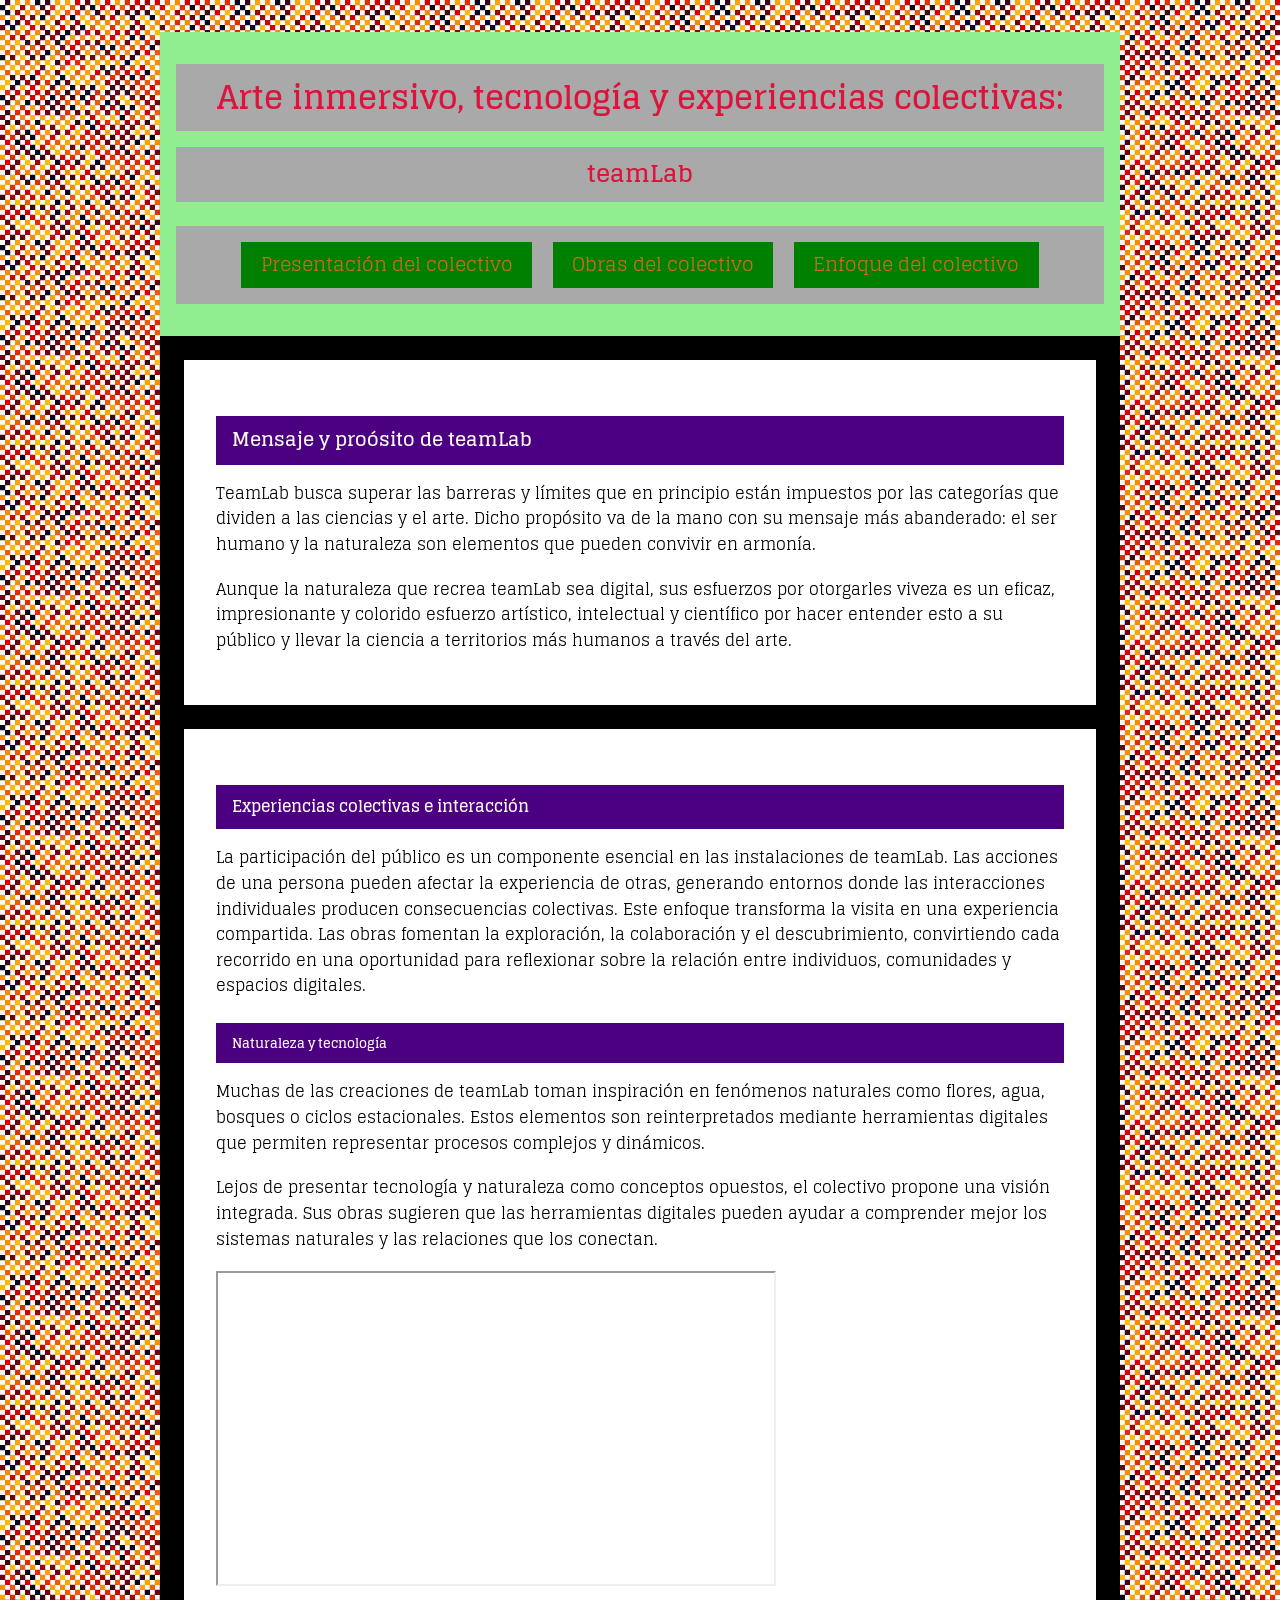
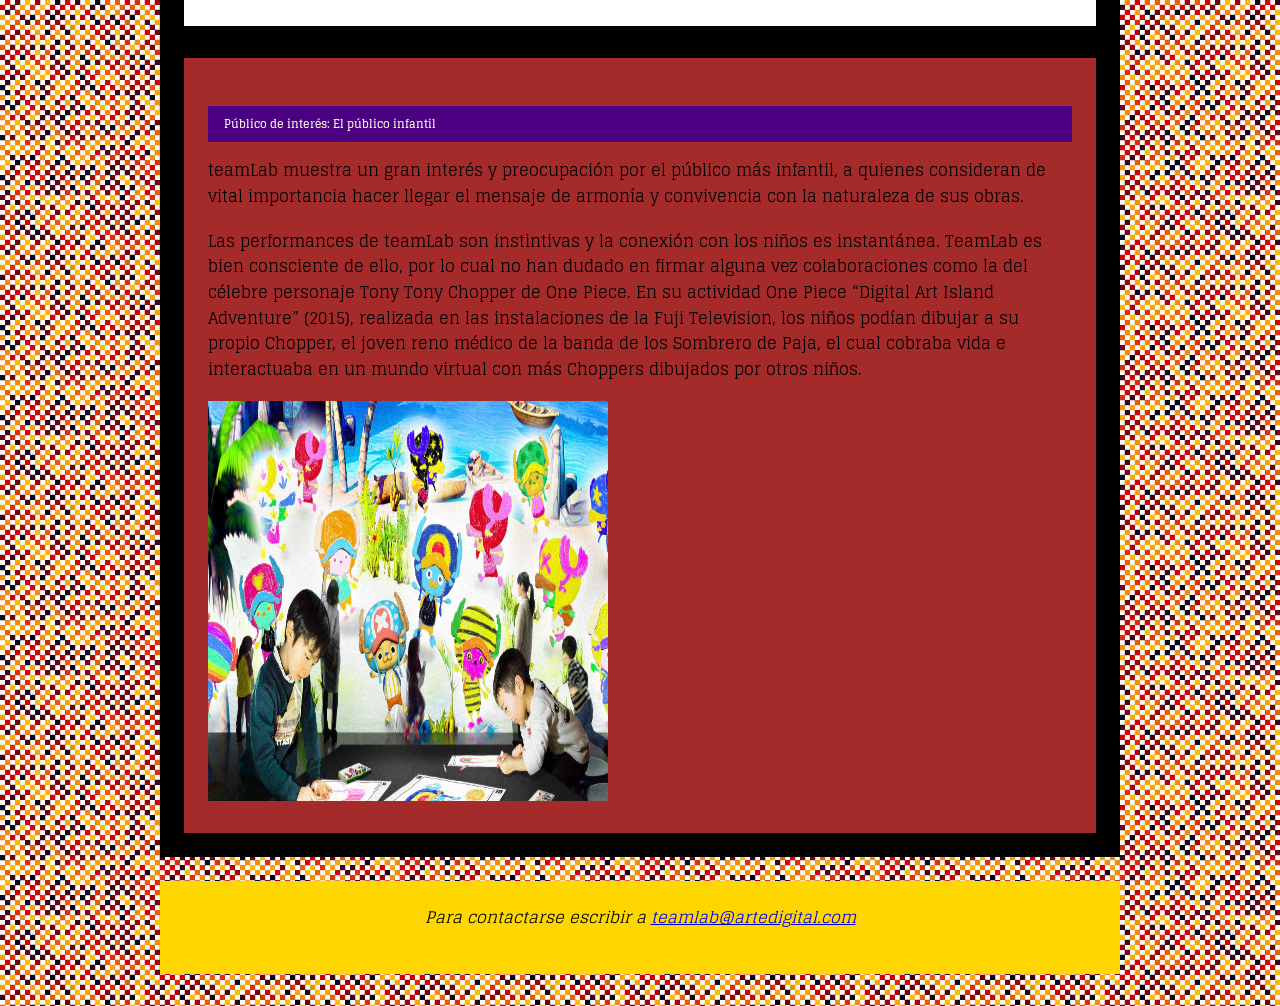
<file: enfoque.html>
<!DOCTYPE html>
<html lang="es">
    <head>
        <meta charset="UTF-8">
        <title>Enfoque de teamLab</title>
         <!--Link a la hoja de estilos-->
         <link href="css/estilos.css" rel="stylesheet">
         <!--Link a la tipografia de Google-->
         <link rel="preconnect" href="https://fonts.googleapis.com">
         <link rel="preconnect" href="https://fonts.gstatic.com" crossorigin>
         <link href="https://fonts.googleapis.com/css2?family=Glegoo:wght@400;700&display=swap" rel="stylesheet">
    </head>
    <body>
    <div id="contenedor">
    <!--Información de presentación de la página (títulos, subtítulos y menú de navegación.)-->
     <header>
        <!--Encabezado-->
        <h1>Arte inmersivo, tecnología y experiencias colectivas:</h1>
        <h2>teamLab</h2>
        <!--Menú de navegación-->
        <nav>
            <ul>
                <li><a href="index.html">Presentación del colectivo</a></li>
                <li><a href="obras.html">Obras del colectivo</a></li>
                <li><a href="enfoque.html">Enfoque del colectivo</a></li>
            </ul>
        </nav>
    </header>
    <!--Contenido principal del sitio-->
    <main>
        <section>
        <h3>Mensaje  y proósito de teamLab</h3>
        <p>TeamLab busca superar las barreras y límites que en principio están impuestos por las categorías que dividen a las ciencias y el arte.
        Dicho propósito va de la mano con su mensaje más abanderado: el ser humano y la naturaleza son elementos que pueden convivir en armonía. </p>
        <p>Aunque la naturaleza que recrea teamLab sea digital, sus esfuerzos por otorgarles viveza es un eficaz, impresionante y colorido esfuerzo artístico, intelectual y científico por hacer entender esto a su público y llevar la ciencia a territorios más humanos a través del arte.</p>
        </section>
       
        <section>
        <h4>Experiencias colectivas e interacción</h4> 
        <p>La participación del público es un componente esencial en las instalaciones de teamLab. Las acciones de una persona pueden afectar la experiencia de otras, generando entornos donde las interacciones individuales producen consecuencias colectivas.
        Este enfoque transforma la visita en una experiencia compartida. Las obras fomentan la exploración, la colaboración y el descubrimiento, convirtiendo cada recorrido en una oportunidad para reflexionar sobre la relación entre individuos, comunidades y espacios digitales.</p>
        <article>
        <h5>Naturaleza y tecnología</h5>
        <p>Muchas de las creaciones de teamLab toman inspiración en fenómenos naturales como flores, agua, bosques o ciclos estacionales. Estos elementos son reinterpretados mediante herramientas digitales que permiten representar procesos complejos y dinámicos.</p>
        <p>Lejos de presentar tecnología y naturaleza como conceptos opuestos, el colectivo propone una visión integrada. Sus obras sugieren que las herramientas digitales pueden ayudar a comprender mejor los sistemas naturales y las relaciones que los conectan.</p>
        </article>
        <iframe width="560" height="315" src="https://www.youtube.com/embed/G7-WsAKVKSM" title="nota periodística sobre teamLab" allowfullscreen></iframe>    
        </section>

        <aside>
        <h6>Público de interés: El público infantil</h6>
        <p>teamLab muestra un gran interés y preocupación por el público más infantil, a quienes consideran de vital importancia hacer llegar el mensaje de armonía y convivencia con la naturaleza de sus obras.</p>
        <p>Las performances de teamLab son instintivas y la conexión con los niños es instantánea. TeamLab es bien consciente de ello, por lo cual no han dudado en firmar alguna vez colaboraciones como la del célebre personaje Tony Tony Chopper de One Piece.
        En su actividad One Piece “Digital Art Island Adventure” (2015), realizada en las instalaciones de la Fuji Television, los niños podían dibujar a su propio Chopper, el joven reno médico de la banda de los Sombrero de Paja, el cual cobraba vida e interactuaba en un mundo virtual con más Choppers dibujados por otros niños.</p>
        <img src="img/teamlab-chopper.jpg" height="400" width="400" alt="Niños dibujando al personaje de anime Chopper durante la exposición One Piece Digital Art Island Adventure">
        </aside>
    </main>
    <!--Pie de página-->
    <footer>
        <address>
            <p>Para contactarse escribir a <a href="mailto:teamlab@artedigital.com">teamlab@artedigital.com</a></p>
        </address>
    </footer>
    </div>
    </body>
</file>
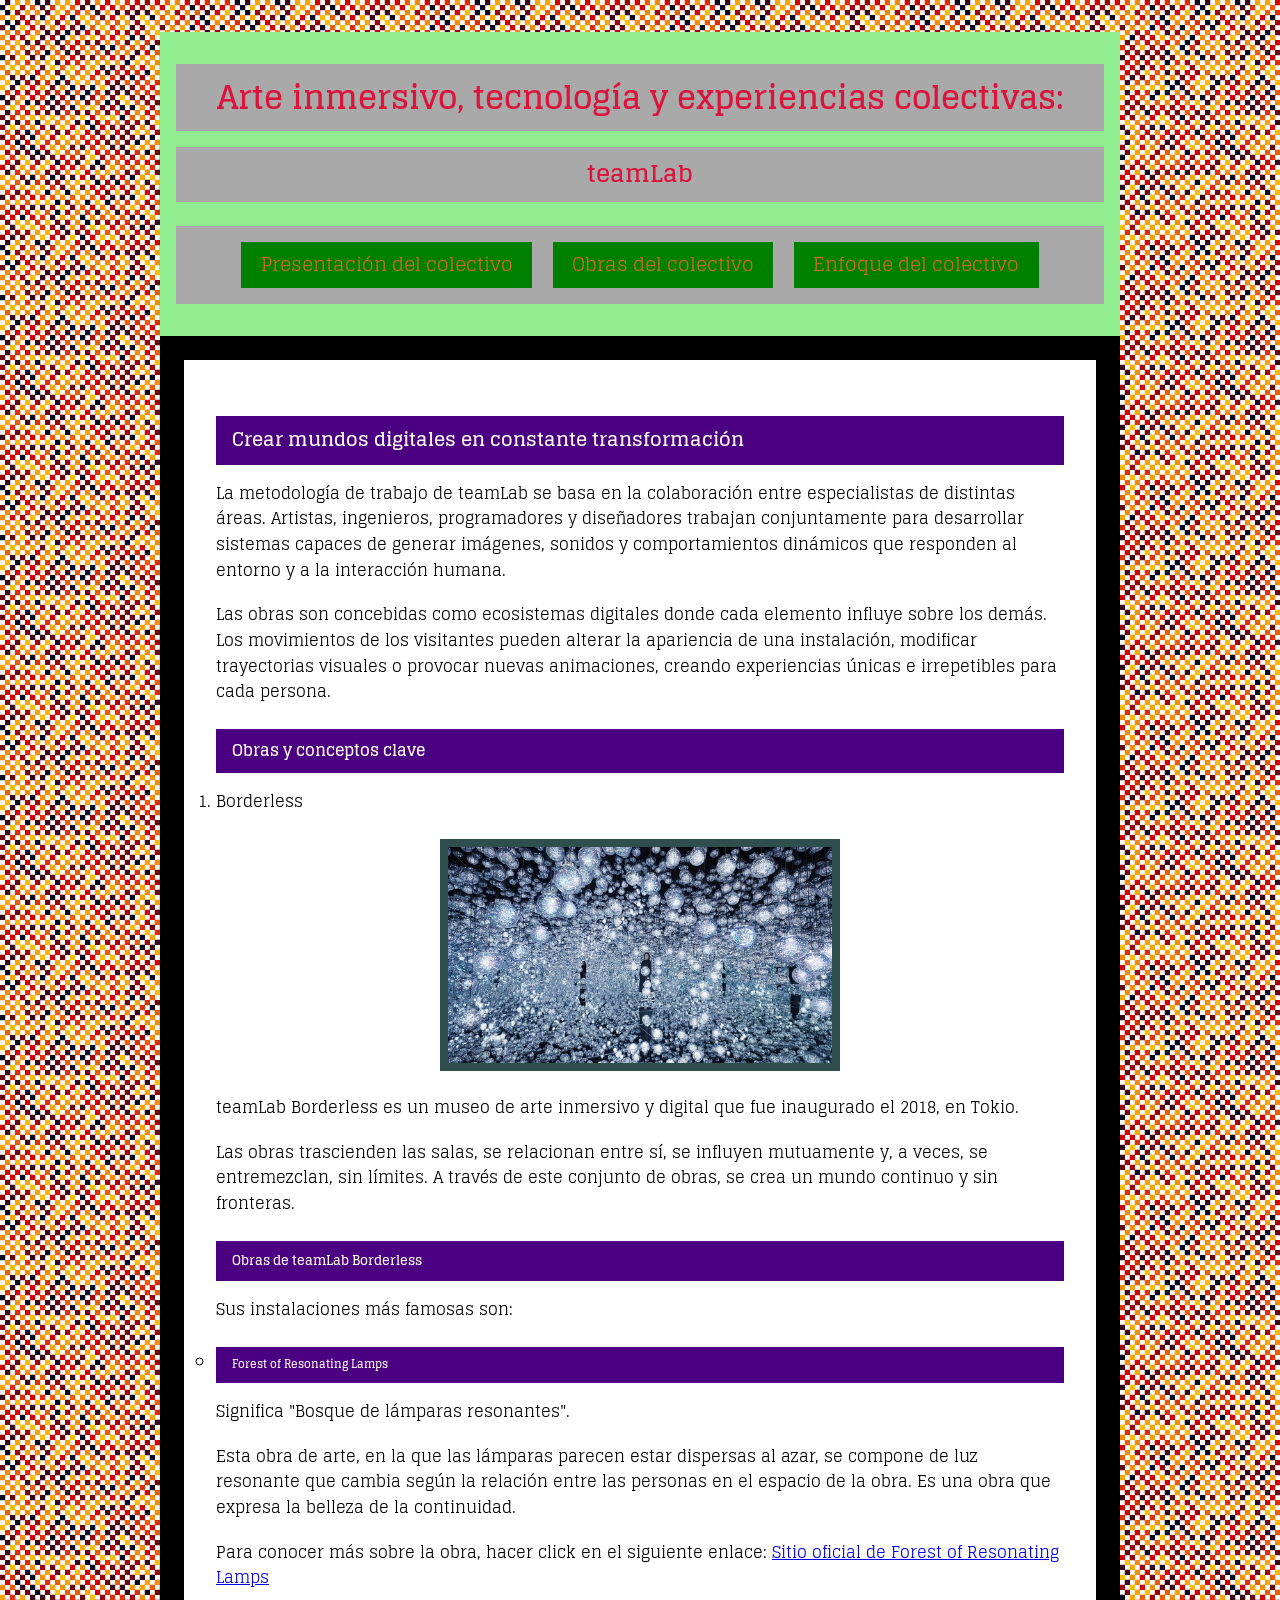
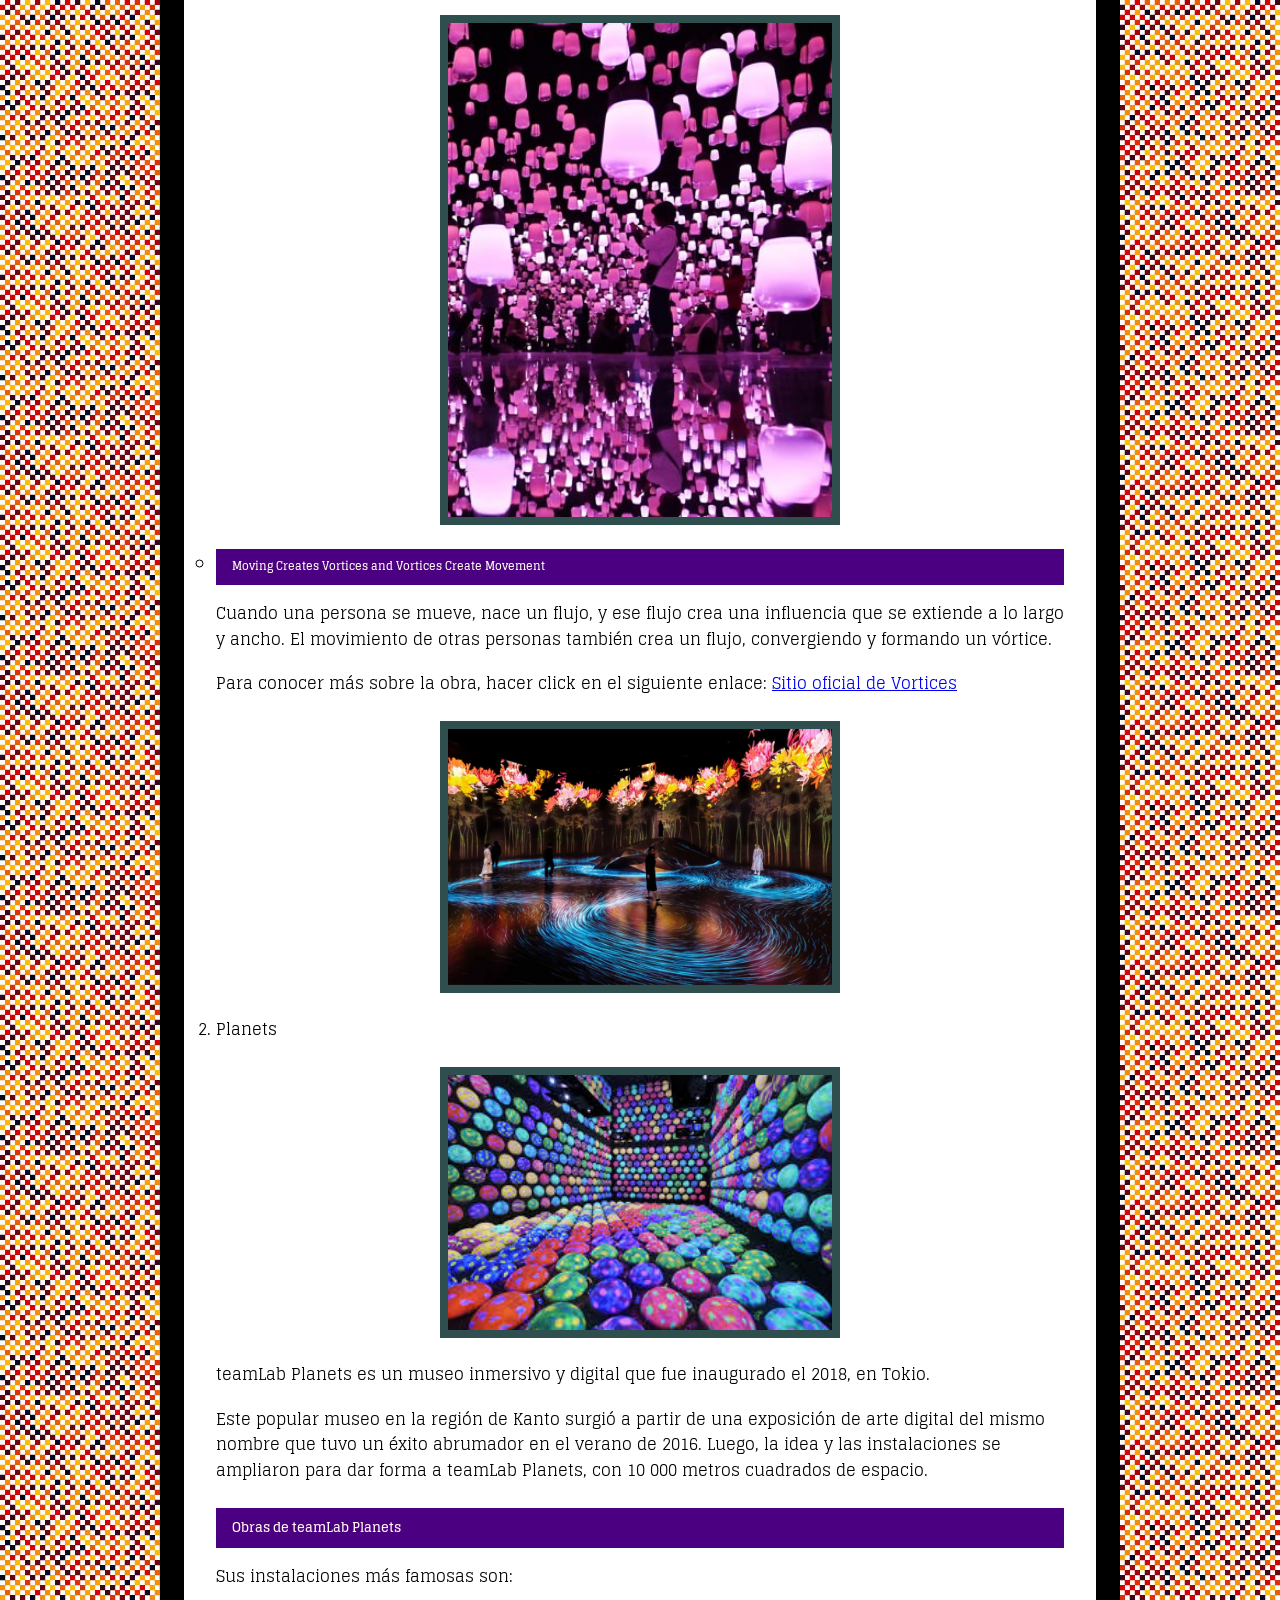
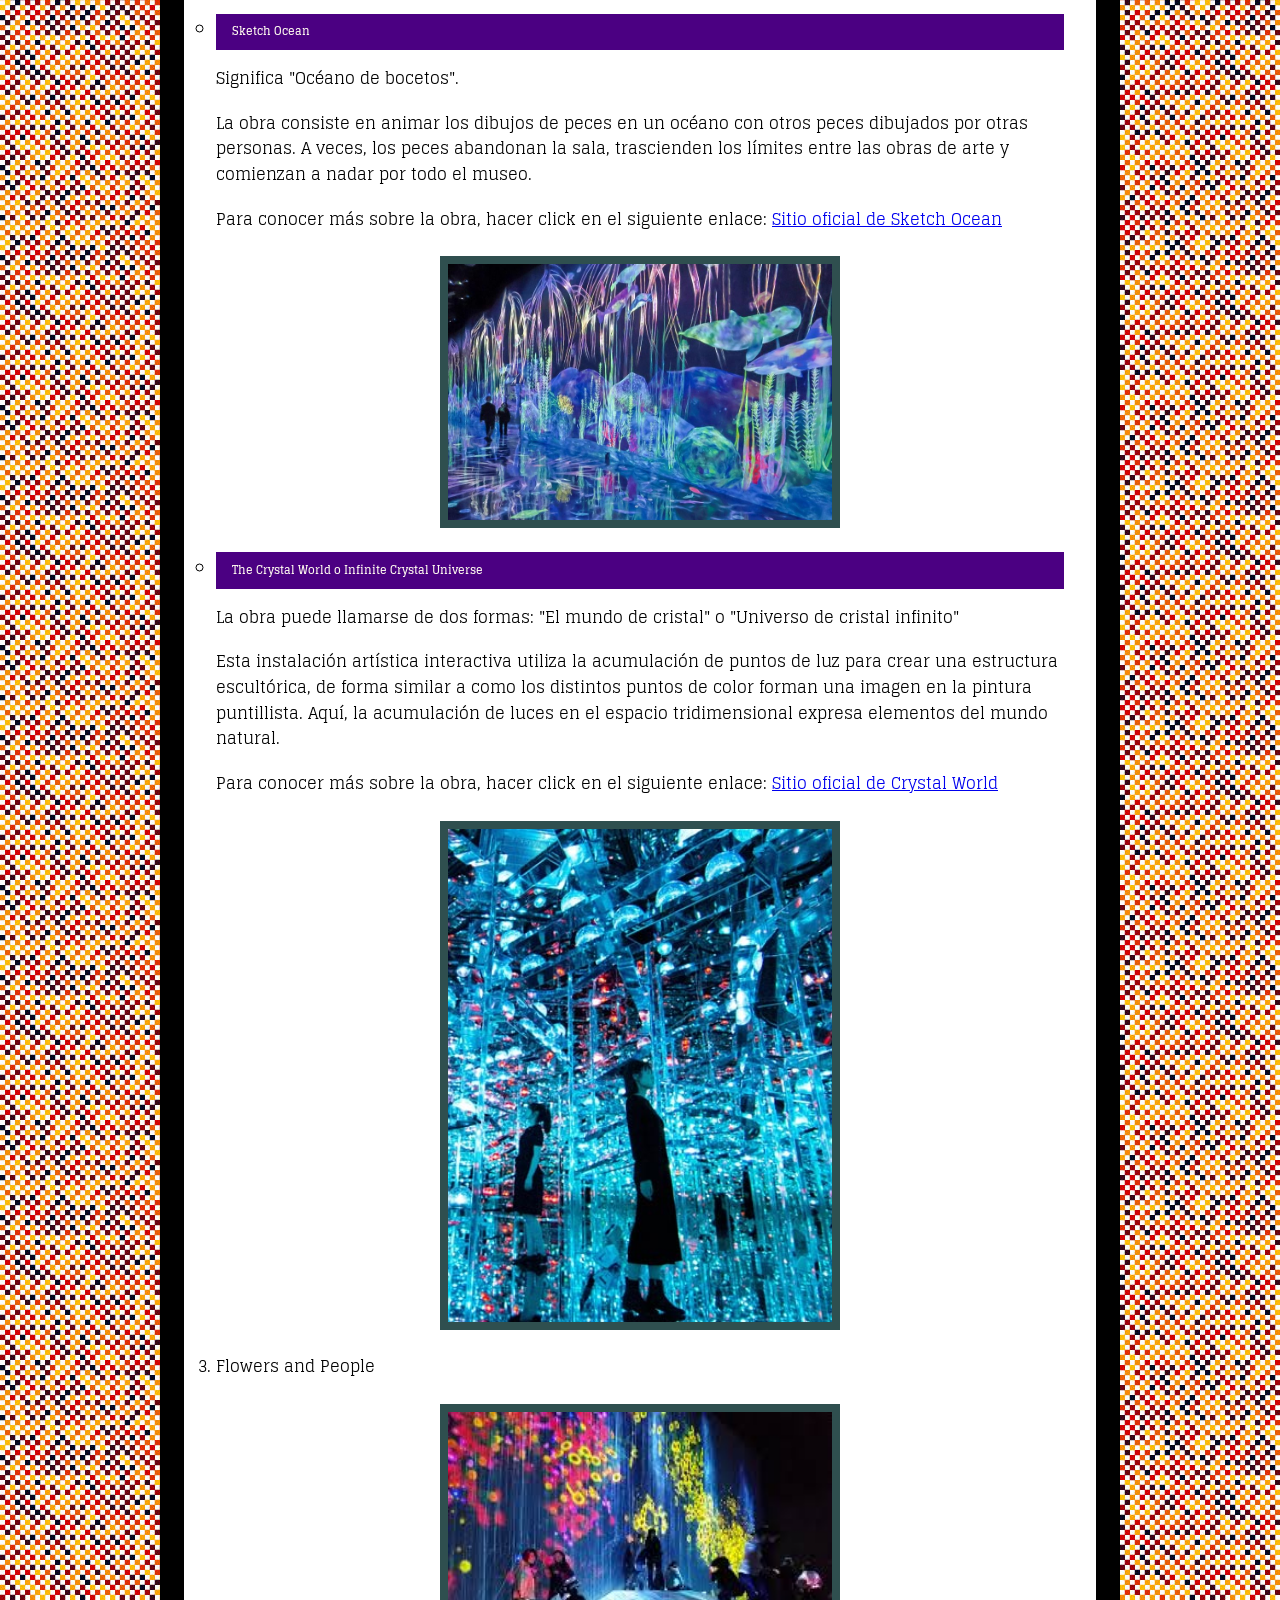
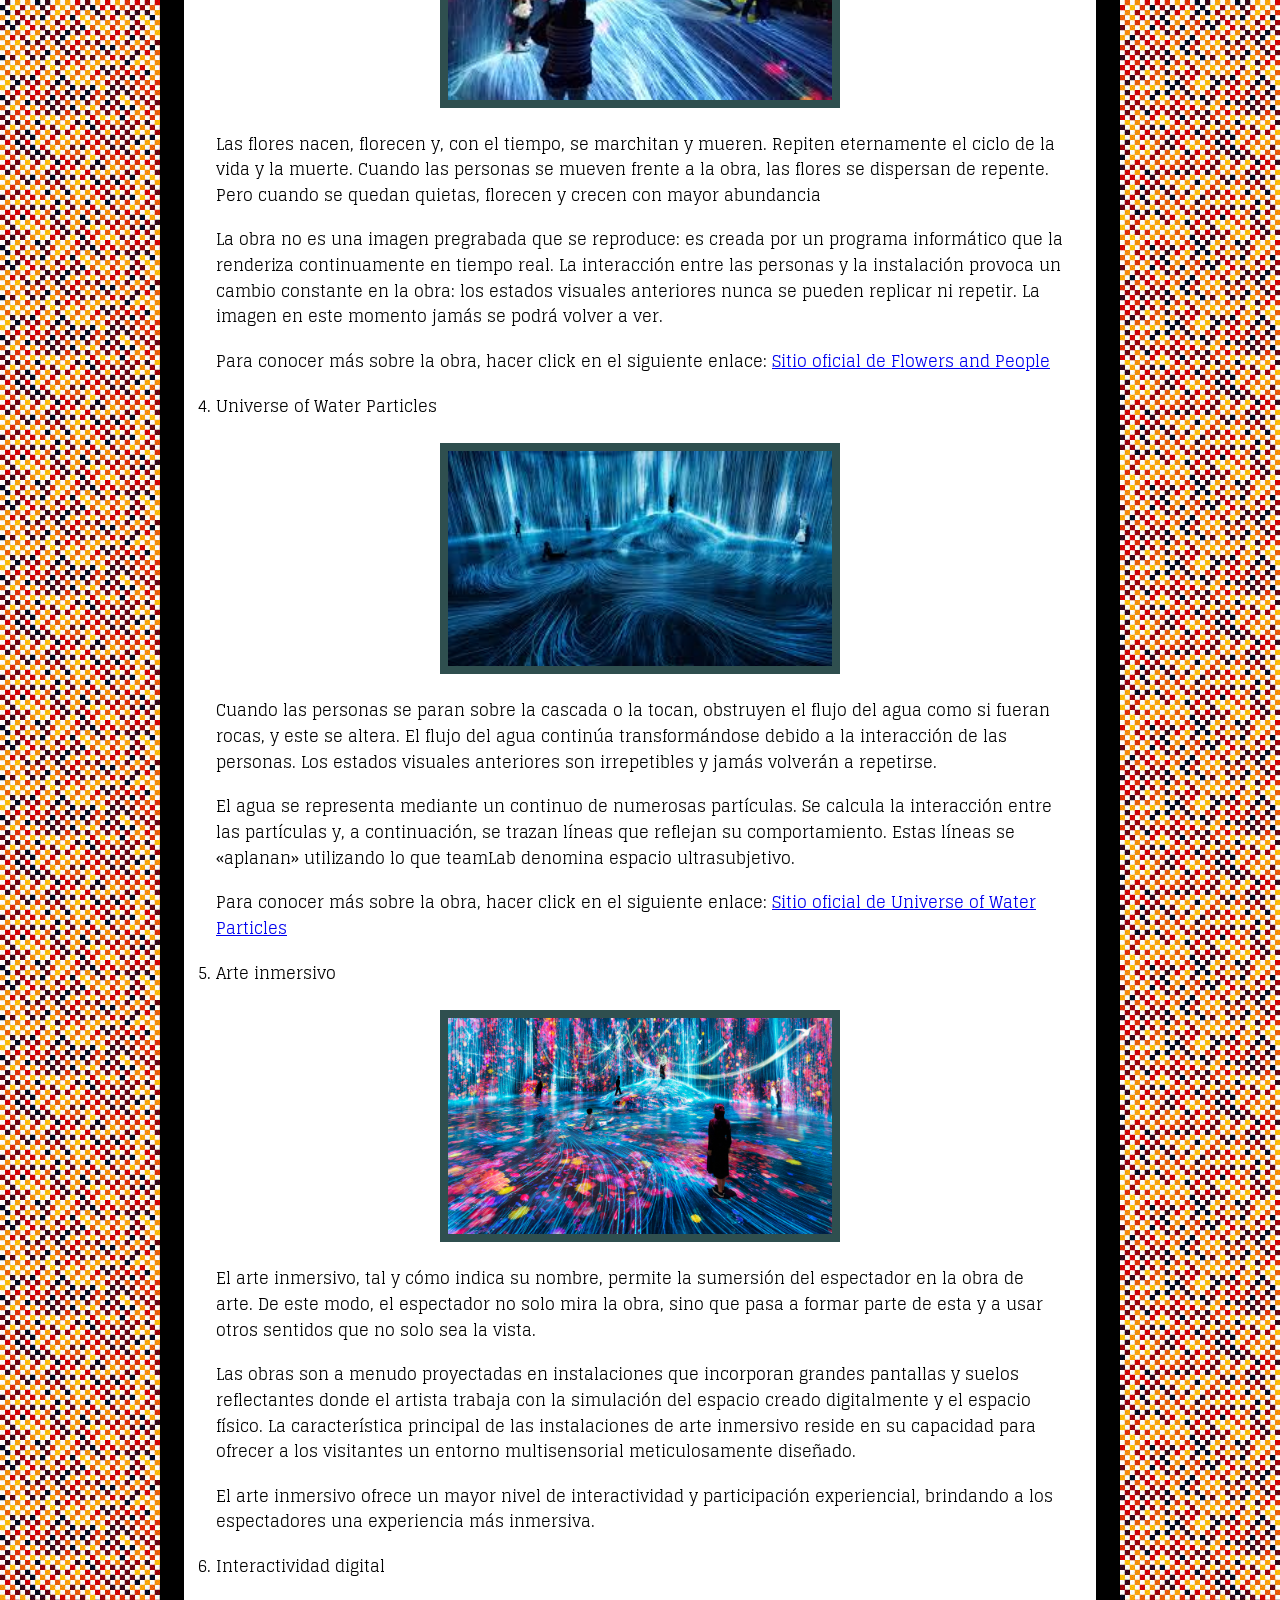
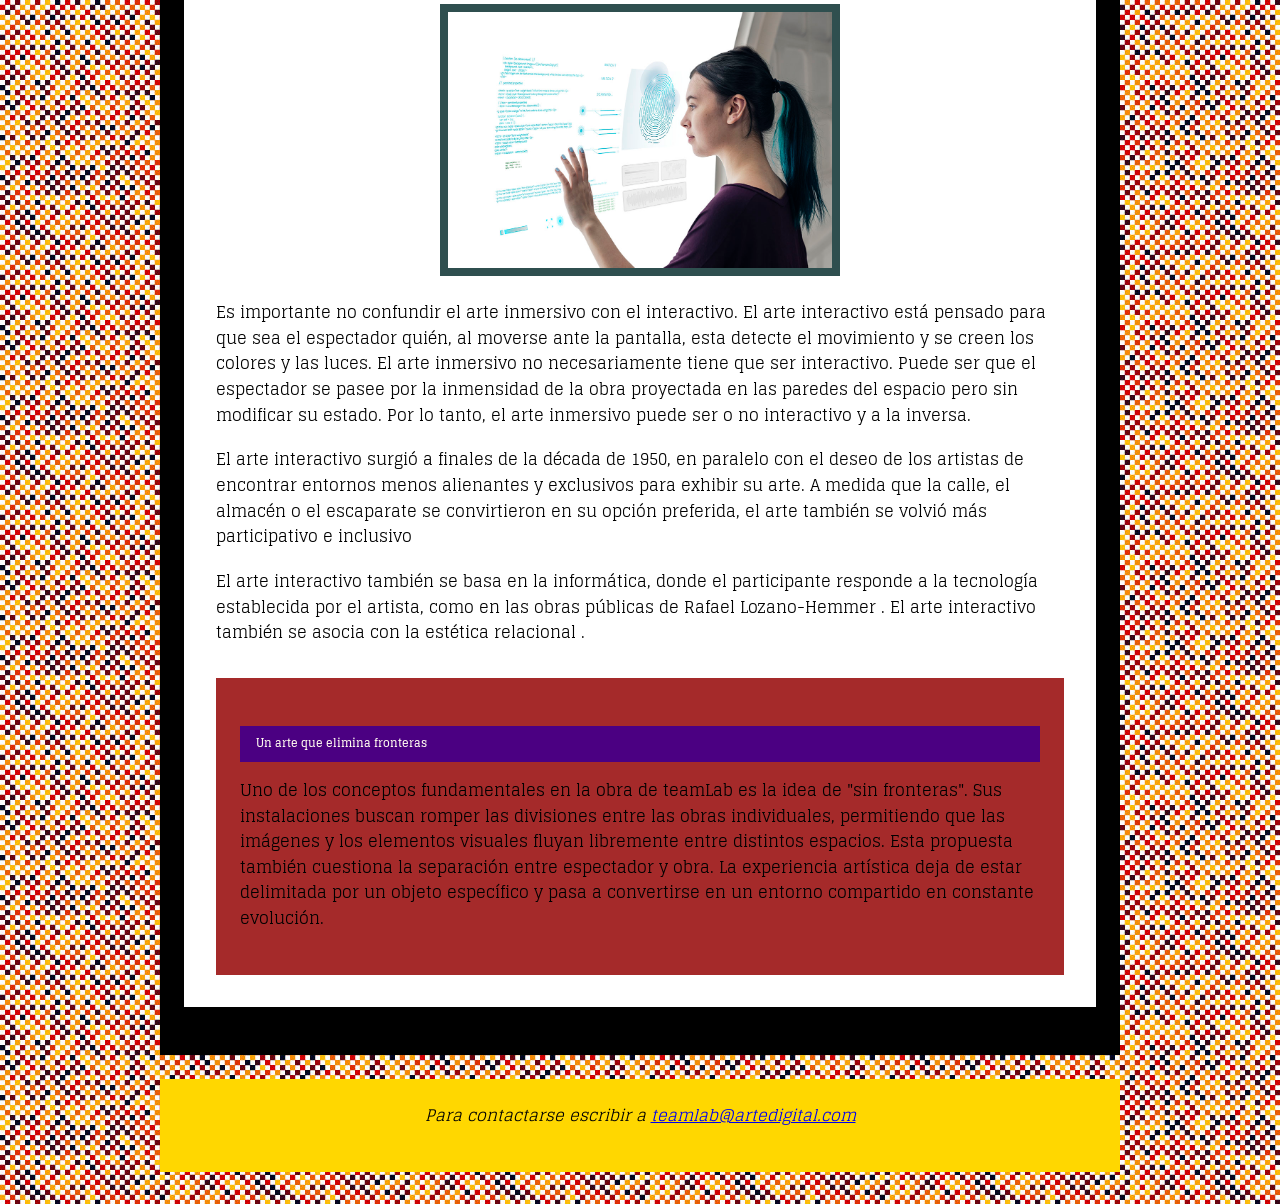
<file: obras.html>
<!DOCTYPE html>
<html lang="es">
    <head>
        <meta charset="UTF-8">
        <title>Obras de teamLab</title>
         <!--Link a la hoja de estilos-->
         <link href="css/estilos.css" rel="stylesheet">
         <!--Link a la tipografia de Google-->
         <link rel="preconnect" href="https://fonts.googleapis.com">
         <link rel="preconnect" href="https://fonts.gstatic.com" crossorigin>
         <link href="https://fonts.googleapis.com/css2?family=Glegoo:wght@400;700&display=swap" rel="stylesheet">
    </head>
    <body>
    <div id="contenedor">
    <!--Información de presentación de la página (títulos, subtítulos y menú de navegación.)-->
     <header>
        <!--Encabezado-->
        <h1>Arte inmersivo, tecnología y experiencias colectivas:</h1>
        <h2>teamLab</h2>
        <!--Menú de navegación-->
        <nav>
            <ul>
                <li><a href="index.html">Presentación del colectivo</a></li>
                <li><a href="obras.html">Obras del colectivo</a></li>
                <li><a href="enfoque.html">Enfoque del colectivo</a></li>
            </ul>
        </nav>
    </header>
    <!--Contenido principal del sitio-->
    <main>
    <section>
        <h3>Crear mundos digitales en constante transformación</h3>
        <p>La metodología de trabajo de teamLab se basa en la colaboración entre especialistas de distintas áreas. Artistas, ingenieros, programadores y diseñadores trabajan conjuntamente para desarrollar sistemas capaces de generar imágenes, sonidos y comportamientos dinámicos que responden al entorno y a la interacción humana.</p>
        <p>Las obras son concebidas como ecosistemas digitales donde cada elemento influye sobre los demás. Los movimientos de los visitantes pueden alterar la apariencia de una instalación, modificar trayectorias visuales o provocar nuevas animaciones, creando experiencias únicas e irrepetibles para cada persona.</p>
        <article>
            <h4>Obras y conceptos clave</h4>
            <ol>
                <li>
                    <span>Borderless</span>
                    <img src="img/teamlab-5.jpg" height="400" width="400" alt="Exposición interactiva en el museo teamLab Borderless de Tokio">
                    <p>teamLab Borderless es un museo de arte inmersivo y digital que fue inaugurado el 2018, en Tokio.</p>
                    <p>Las obras trascienden las salas, se relacionan entre sí, se influyen mutuamente y, a veces, se entremezclan, sin límites. A través de este conjunto de obras, se crea un mundo continuo y sin fronteras.</p>
                    
                    <h5>Obras de teamLab Borderless</h5>
                            <p>Sus instalaciones más famosas son:</p>
                            <ul>
                                <li>
                                    <h6>Forest of Resonating Lamps</h6>
                                    <p>Significa "Bosque de lámparas resonantes".</p>
                                    <p>Esta obra de arte, en la que las lámparas parecen estar dispersas al azar, se compone de luz resonante que cambia según la relación entre las personas en el espacio de la obra. Es una obra que expresa la belleza de la continuidad.</p>
                                    <p>Para conocer más sobre la obra, hacer click en el siguiente enlace: <a href="https://www.teamlab.art/w/forest_of_resonating_lamps/">Sitio oficial de Forest of Resonating Lamps</a></p>
                                    <img src="img/teamlab-3.jpg" height="400" width="400" alt="Lámparas colgantes que cambian de color con la interacción de la gente">
                                </li>
                                <li>
                                    <h6>Moving Creates Vortices and Vortices Create Movement</h6>
                                    <p>Cuando una persona se mueve, nace un flujo, y ese flujo crea una influencia que se extiende a lo largo y ancho. El movimiento de otras personas también crea un flujo, convergiendo y formando un vórtice.</p>
                                    <p>Para conocer más sobre la obra, hacer click en el siguiente enlace: <a href="https://www.teamlab.art/w/vortices/" target="_blank">Sitio oficial de Vortices</a></p>
                                    <img src="img/teamlab-2.jpg" height="400" width="400" alt="Proyecciones digitales simulando flujos de agua y vórtices interactivos">
                                </li>
                            </ul>
                        </li>
                
                <li>
                    <span>Planets</span>
                        <img src="img/teamlab-7.jpg" height="400" width="400" alt="Espacio interactivo con agua y proyecciones en teamLab Planets">
                            <p>teamLab Planets es un museo inmersivo y digital que fue inaugurado el 2018, en Tokio.</p>
                            <p>Este popular museo en la región de Kanto surgió a partir de una exposición de arte digital del mismo nombre que tuvo un éxito abrumador en el verano de 2016. Luego, la idea y las instalaciones se ampliaron para dar forma a teamLab Planets, con 10 000 metros cuadrados de espacio.</p>
                            
                            <h5>Obras de teamLab Planets</h5>
                            <p>Sus instalaciones más famosas son:</p>
                            <ul>
                                <li>
                                    <h6>Sketch Ocean</h6>
                                    <p>Significa "Océano de bocetos".</p>
                                    <p>La obra consiste en animar los dibujos de peces en un océano con otros peces dibujados por otras personas. A veces, los peces abandonan la sala, trascienden los límites entre las obras de arte y comienzan a nadar por todo el museo.</p>
                                    <p>Para conocer más sobre la obra, hacer click en el siguiente enlace: <a href="https://www.teamlab.art/ew/sketch_ocean_shriram/asianart_sketchocean/">Sitio oficial de Sketch Ocean</a></p>
                                    <img src="img/teamlab-1.jpg" height="400" width="400" alt="Peces de colores dibujados por visitantes nadando en un muro digital interactivo">
                                </li>
                                <li>
                                    <h6>The Crystal World o Infinite Crystal Universe</h6>
                                    <p>La obra puede llamarse de dos formas: "El mundo de cristal" o "Universo de cristal infinito"</p>
                                    <p>Esta instalación artística interactiva utiliza la acumulación de puntos de luz para crear una estructura escultórica, de forma similar a como los distintos puntos de color forman una imagen en la pintura puntillista. Aquí, la acumulación de luces en el espacio tridimensional expresa elementos del mundo natural.</p>
                                    <p>Para conocer más sobre la obra, hacer click en el siguiente enlace: <a href="https://www.teamlab.art/w/crystalworld/">Sitio oficial de Crystal World</a></p>
                                    <img src="img/teamlab-4.jpg" height="400" width="400" alt="Laberinto infinito de luces LED colgantes reflejadas en espejos">
                                </li>
                            </ul>
                        </li>
                <li>
                    <span>Flowers and People</span>
                    <img src="img/teamlab-6.jpg" height="400" width="400" alt="Flores proyectadas en tiempo real reaccionando a la presencia de personas">
                    <p>Las flores nacen, florecen y, con el tiempo, se marchitan y mueren. Repiten eternamente el ciclo de la vida y la muerte. Cuando las personas se mueven frente a la obra, las flores se dispersan de repente. Pero cuando se quedan quietas, florecen y crecen con mayor abundancia</p>
                    <p>La obra no es una imagen pregrabada que se reproduce: es creada por un programa informático que la renderiza continuamente en tiempo real. La interacción entre las personas y la instalación provoca un cambio constante en la obra: los estados visuales anteriores nunca se pueden replicar ni repetir. La imagen en este momento jamás se podrá volver a ver.</p>
                    <p>Para conocer más sobre la obra, hacer click en el siguiente enlace: <a href="https://www.teamlab.art/w/flowersandpeople-hour/yam/">Sitio oficial de Flowers and People</a></p>
                </li>
                <li>
                    <span>Universe of Water Particles</span>
                    <img src="img/teamlab-8.jpg" height="400" width="400" alt="Cascada digital gigante que desvía su caudal cuando los visitantes la tocan" >
                    <p>Cuando las personas se paran sobre la cascada o la tocan, obstruyen el flujo del agua como si fueran rocas, y este se altera. El flujo del agua continúa transformándose debido a la interacción de las personas. Los estados visuales anteriores son irrepetibles y jamás volverán a repetirse.</p>
                    <p>El agua se representa mediante un continuo de numerosas partículas. Se calcula la interacción entre las partículas y, a continuación, se trazan líneas que reflejan su comportamiento. Estas líneas se «aplanan» utilizando lo que teamLab denomina espacio ultrasubjetivo.</p>
                    <p>Para conocer más sobre la obra, hacer click en el siguiente enlace: <a href="https://www.teamlab.art/w/universe_of_water_particles_tank/tankshanghai2019/">Sitio oficial de Universe of Water Particles</a></p>
                </li>
                <li>
                    <span>Arte inmersivo</span>
                    <img src="img/arte_inmersivo.jpg" height="400" width="400"  alt="Espectadores rodeados por proyecciones dinámicas gigantes en las paredes y suelo">
                    <p>El arte inmersivo, tal y cómo indica su nombre, permite la sumersión del espectador en la obra de arte. De este modo, el espectador no solo mira la obra, sino que pasa a formar parte de esta y a usar otros sentidos que no solo sea la vista.</p>
                    <p>Las obras son a menudo proyectadas en instalaciones que incorporan grandes pantallas y suelos reflectantes donde el artista trabaja con la simulación del espacio creado digitalmente y el espacio físico.
                    La característica principal de las instalaciones de arte inmersivo reside en su capacidad para ofrecer a los visitantes un entorno multisensorial meticulosamente diseñado.</p>
                    <p>El arte inmersivo ofrece un mayor nivel de interactividad y participación experiencial, brindando a los espectadores una experiencia más inmersiva.</p>
                </li>
                <li>
                    <span>Interactividad digital</span>
                    <img src="img/interactividad.jpg" height="400" width="400" alt="Persona modificando patrones lumínicos a través de sus movimientos">
                    <p>Es importante no confundir el arte inmersivo con el interactivo. El arte interactivo está pensado para que sea el espectador quién, al moverse ante la pantalla, esta detecte el movimiento y se creen los colores y las luces.
                    El arte inmersivo no necesariamente tiene que ser interactivo. Puede ser que el espectador se pasee por la inmensidad de la obra proyectada en las paredes del espacio pero sin modificar su estado. Por lo tanto, el arte inmersivo puede ser o no interactivo y a la inversa.</p>
                    <p>El arte interactivo surgió a finales de la década de 1950, en paralelo con el deseo de los artistas de encontrar entornos menos alienantes y exclusivos para exhibir su arte. A medida que la calle, el almacén o el escaparate se convirtieron en su opción preferida, el arte también se volvió más participativo e inclusivo</p>
                    <p>El arte interactivo también se basa en la informática, donde el participante responde a la tecnología establecida por el artista, como en las obras públicas de Rafael Lozano-Hemmer . El arte interactivo también se asocia con la estética relacional .</p>
                </li>
            </ol>
        </article>
        <aside>
        <h6>Un arte que elimina fronteras</h6>
        <p>Uno de los conceptos fundamentales en la obra de teamLab es la idea de "sin fronteras". Sus instalaciones buscan romper las divisiones entre las obras individuales, permitiendo que las imágenes y los elementos visuales fluyan libremente entre distintos espacios.
        Esta propuesta también cuestiona la separación entre espectador y obra. La experiencia artística deja de estar delimitada por un objeto específico y pasa a convertirse en un entorno compartido en constante evolución.</p>
        </aside>
    </section>
    </main>
    <!--Pie de página-->
    <footer>
        <address>
            <p>Para contactarse escribir a <a href="mailto:teamlab@artedigital.com">teamlab@artedigital.com</a></p>
        </address>
    </footer>
    </div>
</body>
</html>
</file>
<file: css/estilos.css>
/*Estilos para el recuperatorio de la segunda parte del primer parcial.*/

* {
    box-sizing: border-box;
    margin: 0;
    padding: 0;
}

body {
    font-family: "Glegoo", sans-serif;
    background-image: url("../img/fondo.jpg");
    background-color: pink;
    line-height: 1.6;
}

#contenedor {
    width: 100%;
    max-width: 960px;
    margin: 2rem auto;
}
/*Encabezado*/
header {
    background: lightgreen;
	padding: 2rem 1rem;
	text-align: center;
}

h1,h2 {
    color: crimson;
    background-color: darkgrey;
    padding: 0.5rem 1rem; 
    margin-bottom: 1rem;
}

h2 {
    margin-bottom: 1.5rem; 
}

/*Menú de navegación*/
nav {
    background-color: darkgray;
    padding: 0.5rem;
}
/*Eliminación de márgenes, padding y estilo de la lista <ul>*/
nav ul {  
	margin: 0;
	padding: 0;
	list-style-type: none;
    text-align: center;
}
/*Cambio de la propiedad display de los elementos <li> como inline-block*/
nav li {
    display: inline-block;
    margin:  0.5rem;
}
/*Definición de las dimensiones de los elementos <a>*/
nav a {  
	font-size: 1.2rem; 
    line-height: 1.4;
    padding: 0.6rem 1.2rem; 
    display: block;
    text-decoration: none;
}
/*Definición de las pseudo-clases para los links*/
nav a:link {
    background-color:green ;
    color: chocolate;
}

nav a:visited {
    background-color:orange ;
    color: blue;
}

nav a:hover {
    background-color:purple ;
    color: darksalmon;
}

nav a:active {
    background-color:lavender;
    color: aqua;
}
/*Contenido de la página*/
main {
    background-color: black;
    padding: 1.5rem;
}
section{
    background-color: white;
    padding: 2rem; 
    margin-bottom: 1.5rem;
}

p {
    margin-bottom: 1.2rem; 
}

section img {
    background-color: darkslategray;
    display: block;
    max-width: 100%; 
    height: auto;
    margin: 1.5rem auto; 
    padding: 0.5rem; 
}

h3,h4,h5,h6 {
    background-color: indigo;
    color: floralwhite;
    padding: 0.6rem 1rem; 
    margin-top: 1.5rem;   
    margin-bottom: 1rem;
}

aside {
    background-color: brown ;
    padding: 1.5rem; 
    margin-top: 2rem;
}

/*Pie de página*/

footer {
    background: gold;
    padding: 1.5rem 1rem; 
    text-align: center;
    margin-top: 1.5rem; 
}
</file>
